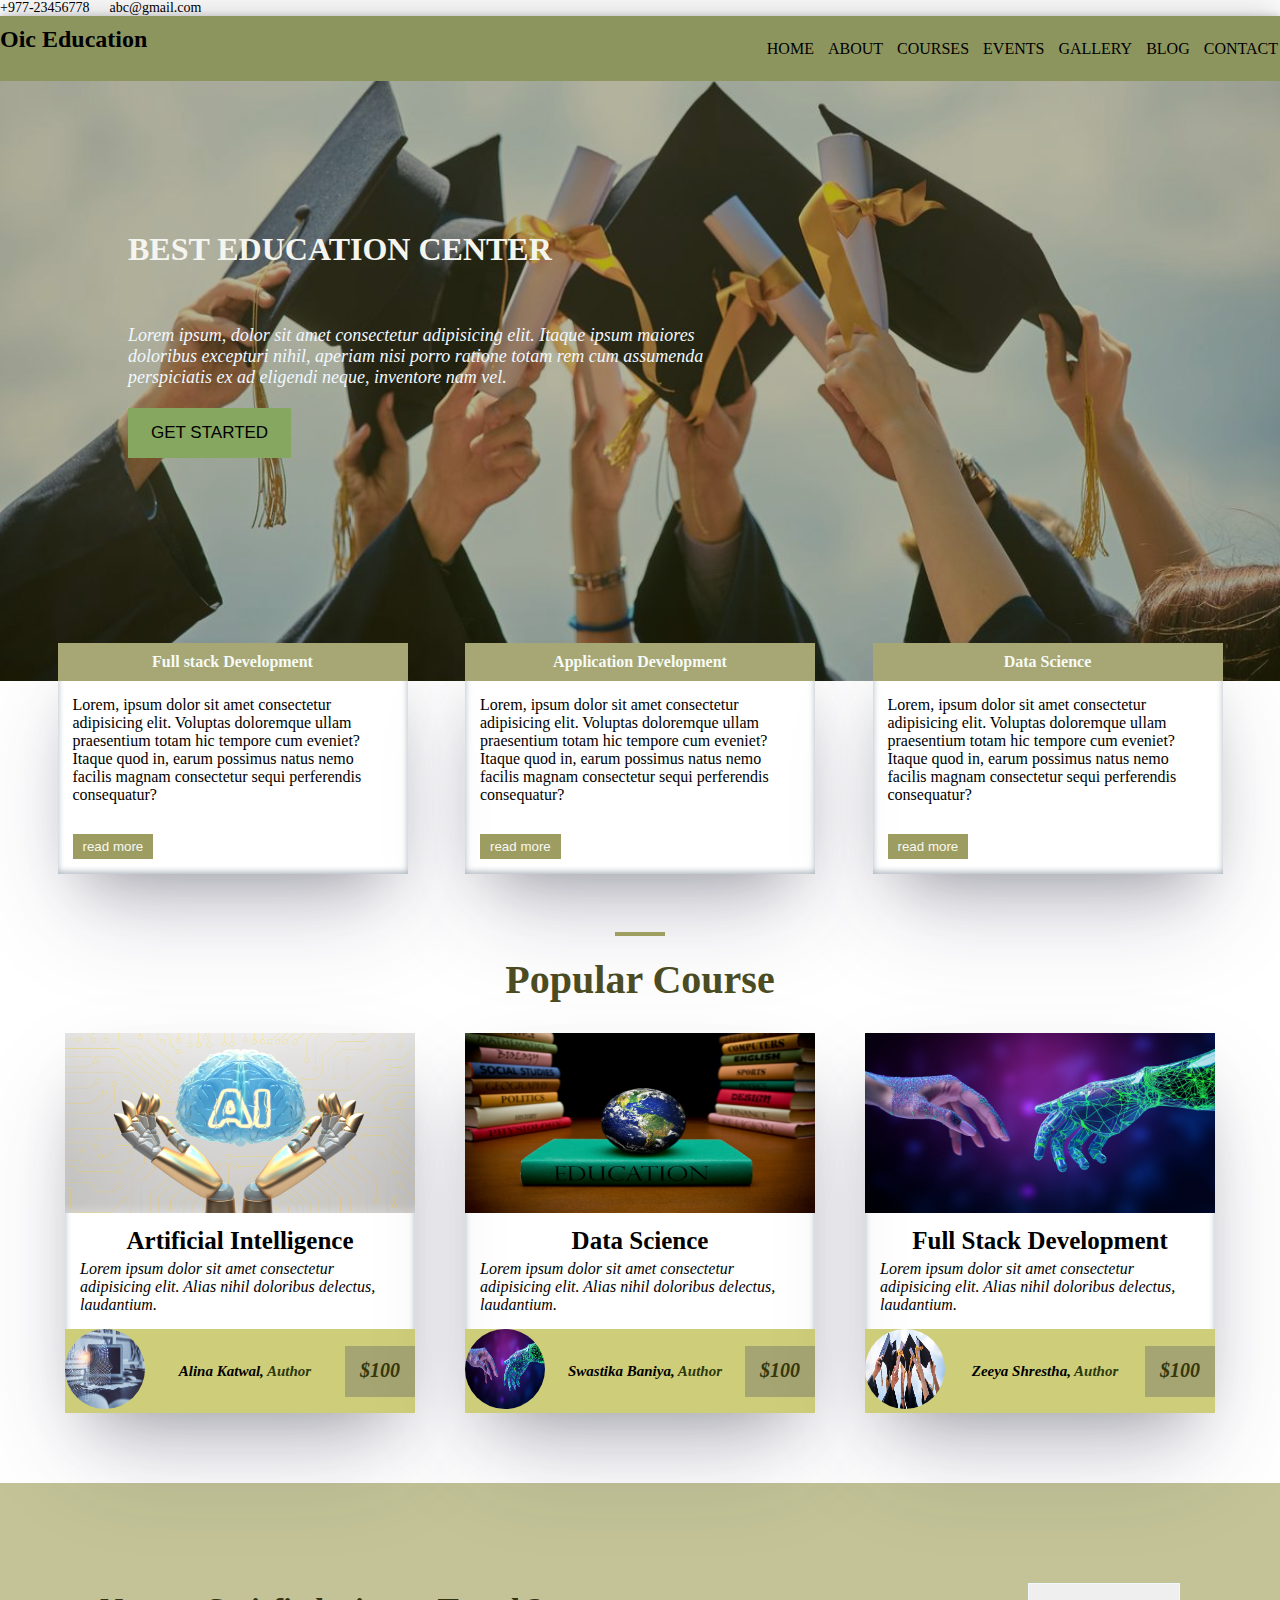
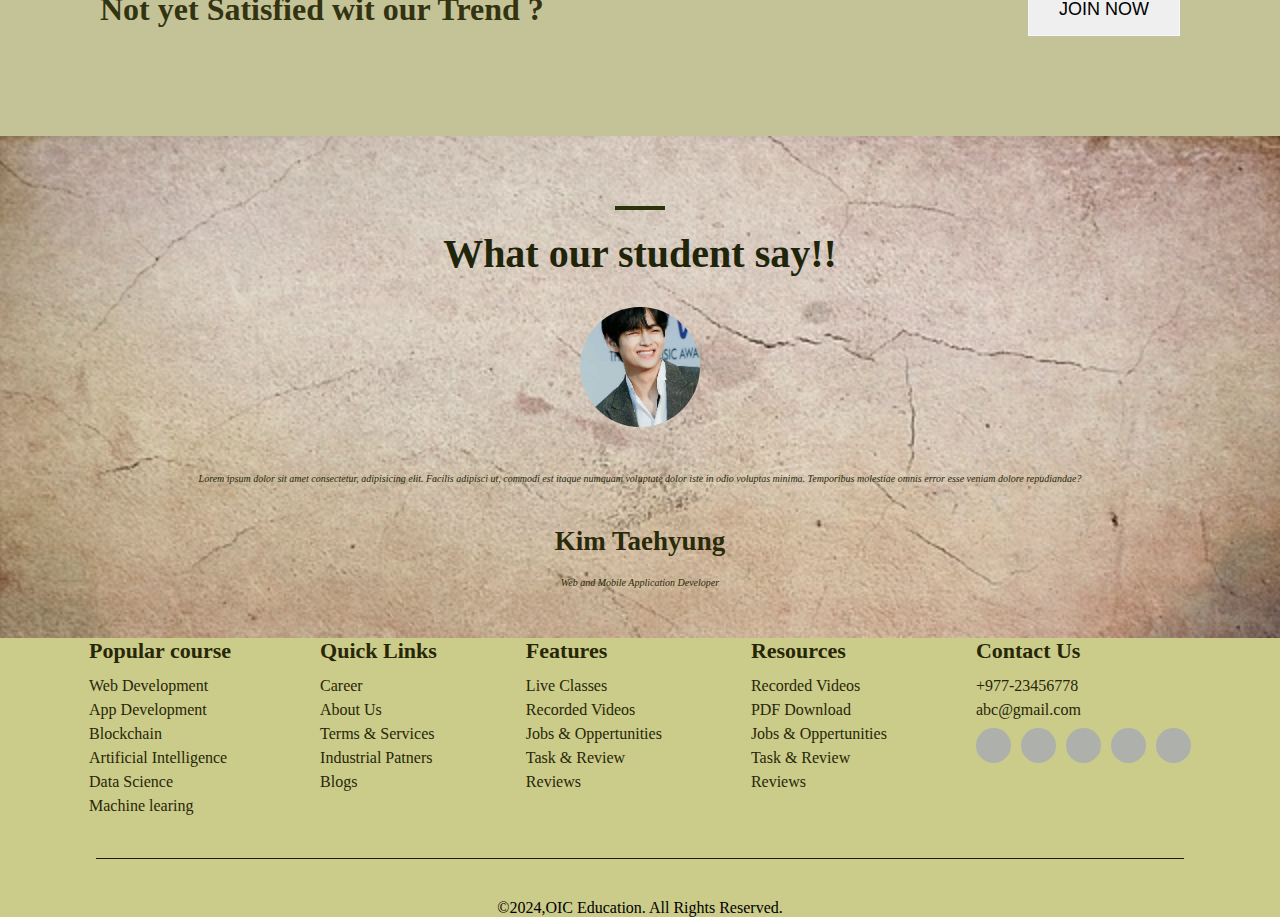
<file: index.html>
<!DOCTYPE html>
<html lang="en">

<head>
    <meta charset="UTF-8">
    <meta name="viewport" content="width=device-width, initial-scale=1.0">
    <link rel="stylesheet" href="https://cdnjs.cloudflare.com/ajax/libs/font-awesome/6.5.1/css/all.min.css"
        integrity="sha512-DTOQO9RWCH3ppGqcWaEA1BIZOC6xxalwEsw9c2QQeAIftl+Vegovlnee1c9QX4TctnWMn13TZye+giMm8e2LwA=="
        crossorigin="anonymous" referrerpolicy="no-referrer" />
    <link rel="stylesheet" href="./style.css">
    <title>Oic Education</title>
</head>

<body>
    <!-- topbar start-->
    <nav class="top_bar">
        <div class="container">
            <div class="contact_info">
                <ul>
                    <li><i class="fa-solid fa-phone"></i>+977-23456778</li>
                    <li><i class="fa-regular fa-envelope"></i></i>abc@gmail.com</li>
                </ul>
            </div>

            <div class="social_icons">
                <ul>
                    <li><i class="fa-brands fa-facebook"></i></li>
                    <li><i class="fa-brands fa-youtube"></i></li>
                    <li><i class="fa-brands fa-tiktok"></i></li>
                    <li><i class="fa-brands fa-linkedin"></i></li>
                    <li><i class="fa-brands fa-instagram"></i></li>
                </ul>
            </div>
        </div>
    </nav>
    <!--topbar end -->
    <!-- header start -->
    <header class="header_section">
        <div class="container">
            <div class="logo">
                <h2>Oic Education</h2><br>
            </div>
            <div class="nav_elements">
                <ul>
                    <li>Home</li>
                    <li>About</li>
                    <li class="nav_link">
                        Courses
                        <ul class="dropdown">
                            <li>Web Development</li>
                            <li>App Development</li>
                            <li>Graphics Design</li>
                            <li>Networking</li>
                        </ul>
                    </li>
                    <li>Events</li>
                    <li>Gallery</li>
                    <li class="blog_link">
                        Blog
                        <ul class="dropdown">
                            <li>AI</li>
                            <li>ML</li>
                            <li>Cloud</li>
                            <li>Development</li>
                        </ul>
                    </li>
                    <li>Contact</li>
                </ul>
            </div>
            <div class="menu_bar">
                <i class="fa-solid fa-bars"></i>
            </div>
        </div>
    </header>
    <!-- header end  -->
    <!-- hero secton start -->
    <div class="hero_section">
        <div class="overlay"></div>
        <div class="hero_section_content">
            <h1> BEST EDUCATION CENTER <BR></BR></h1>
            <P>Lorem ipsum, dolor sit amet consectetur adipisicing elit. Itaque ipsum maiores doloribus excepturi nihil,
                aperiam nisi porro ratione totam rem cum assumenda perspiciatis ex ad eligendi neque, inventore nam vel.
            </P>
            <BUTTON>Get Started</BUTTON>
        </div>
    </div>
    <!-- hero/banner secton end -->
    <!-- Course Highlights start -->
    <div class="course_highlights">
        <div class="container">
            <div class="course_card">
                <h4>Full stack Development</h4>
                <p>Lorem, ipsum dolor sit amet consectetur adipisicing elit. Voluptas doloremque ullam praesentium totam
                    hic
                    tempore cum eveniet? Itaque quod in, earum possimus natus nemo facilis magnam consectetur sequi
                    perferendis consequatur?</p>
                <button>read more</button>

            </div>
            <div class="course_card">
                <h4>Application Development</h4>
                <p>Lorem, ipsum dolor sit amet consectetur adipisicing elit. Voluptas doloremque ullam praesentium totam
                    hic
                    tempore cum eveniet? Itaque quod in, earum possimus natus nemo facilis magnam consectetur sequi
                    perferendis consequatur?</p>
                <button>read more</button>

            </div>
            <div class="course_card">
                <h4>Data Science</h4>
                <p>Lorem, ipsum dolor sit amet consectetur adipisicing elit. Voluptas doloremque ullam praesentium totam
                    hic
                    tempore cum eveniet? Itaque quod in, earum possimus natus nemo facilis magnam consectetur sequi
                    perferendis consequatur?</p>
                <button>read more</button>

            </div>
        </div>
    </div>
    <!-- Course Highlights end -->
    <!-- popular course section start -->
    <div class="popular_course">
        <div class="head">
            <h2>Popular Course</h2>
        </div>
        <div class="container">
            <div class="course_card">
                <img src="./images/AIML.jpg" alt="AIML">
                <h5>Artificial Intelligence</h5>
                <p>Lorem ipsum dolor sit amet consectetur adipisicing elit. Alias nihil doloribus delectus, laudantium.
                </p>
                <div class="author">
                    <div class="author_image">
                        <img src="./images/AIML-101-web.jpg" alt="">
                    </div>
                    <div class="author_name">
                        <p class="name">Alina Katwal,
                            <span>Author</span>
                        </p>
                    </div>
                    <div class="price">
                        <p>$100</p>
                    </div>
                </div>
            </div>
            <div class="course_card">
                <img src="./images/educ.jpg" alt="AIML">
                <h5>Data Science</h5>
                <p>Lorem ipsum dolor sit amet consectetur adipisicing elit. Alias nihil doloribus delectus, laudantium.
                </p>
                <div class="author">
                    <div class="author_image">
                        <img src="./images/afce27d5dcb021422c709cb5bf60cb3a33f7376d-1456x816.webp" alt="">
                    </div>
                    <div class="author_name">
                        <p class="name">Swastika Baniya,
                            <span>Author</span>
                        </p>
                    </div>
                    <div class="price">
                        <p>$100</p>
                    </div>
                </div>
            </div>
            <div class="course_card">
                <img src="./images/afce27d5dcb021422c709cb5bf60cb3a33f7376d-1456x816.webp" alt="AIML">
                <h5>Full Stack Development</h5>
                <p>Lorem ipsum dolor sit amet consectetur adipisicing elit. Alias nihil doloribus delectus, laudantium.
                </p>
                <div class="author">
                    <div class="author_image">
                        <img src="./images/157814-dngaqrvkqw-1618826763.jpg" alt="">
                    </div>
                    <div class="author_name">
                        <p class="name">Zeeya Shrestha,
                            <span>Author</span>
                        </p>
                    </div>
                    <div class="price">
                        <p>$100</p>
                    </div>
                </div>
            </div>
        </div>
    </div>
    <!-- popular course section end -->
    <!-- mid scetion start -->
    <div class="mid_section">
        <div class="container">
            <div class="mid_text">
                <h1> Not yet Satisfied wit our Trend ?</h1>
            </div>
            <div class="button">
                <button>Join Now</button>
            </div>
        </div>
    </div>
    <!-- mid scetion end -->
    <!-- restimonial section start -->
    <div class="testimonial_section">
        <div class="head">
            <h2>What our student say!!</h2>
        </div>
        <div class="container">
            <div class="testimonial_card">
                <div class="testi_image">
                    <img src="./images/main-qimg-4c1ede364cfcbd13e29455648d8c4973-lq.jpg" alt="">
                </div>
                <div class="testi_content">
                    <p> 
                       <i class="fa-solid fa-quote-left"></i>
         Lorem ipsum dolor sit amet consectetur, adipisicing elit. Facilis adipisci ut, commodi est itaque
                        numquam voluptate dolor iste in odio voluptas minima. Temporibus molestiae omnis error esse
                        veniam dolore repudiandae?
                        <i class="fa-solid fa-quote-right"></i>
                    </p>
                </div>
                <div class="name_and_position">
                    <h4>Kim Taehyung</h4>
                    <p>Web and Mobile Application Developer</p>
                </div>
            </div>
        </div>
    </div>
    <!-- restinomial section end -->
    <!-- fooeter start -->
    <footer class="footer_section">
        <div class="container">
            <div class="footer_link">
                <h4>Popular course</h4>
                <ul>
                    <li>Web Development</li>
                    <li>App Development</li>
                    <li>Blockchain</li>
                    <li>Artificial Intelligence</li>
                    <li>Data Science</li>
                    <li>Machine learing</li>
                </ul>
            </div>
            <div class="footer_link">
                <h4>Quick Links</h4>
                <ul>
                    <li>Career</li>
                    <li>About Us</li>
                    <li>Terms & Services</li>
                    <li>Industrial Patners</li>
                    <li>Blogs</li>
                   
                </ul>
            </div>
            <div class="footer_link">
                <h4>Features</h4>
                <ul>
                    <li>Live Classes</li>
                    <li>Recorded Videos</li>
                    <li>Jobs & Oppertunities</li>
                    <li>Task & Review</li>
                    <li>Reviews</li>
                   
                </ul>
            </div>
            <div class="footer_link">
                <h4>Resources</h4>
                <ul>
                     <li>Recorded Videos</li>
                    <li>PDF Download</li>
                    <li>Jobs & Oppertunities</li>
                    <li>Task & Review</li>
                    <li>Reviews</li>
                   
                </ul>
            </div>
            <div class="footer_link">
                <h4>Contact Us</h4>
                <div class="contact_info">
                    <ul>
                        <li><i class="fa-solid fa-phone"></i>+977-23456778</li>
                        <li><i class="fa-regular fa-envelope"></i></i>abc@gmail.com</li>
                    </ul>
                </div>
    
                <div class="social_icons">
                    <ul>
                        <li><i class="fa-brands fa-facebook"></i></li>
                        <li><i class="fa-brands fa-youtube"></i></li>
                        <li><i class="fa-brands fa-tiktok"></i></li>
                        <li><i class="fa-brands fa-linkedin"></i></li>
                        <li><i class="fa-brands fa-instagram"></i></li>
                    </ul>
                </div>
            </div>

                
            </div>
        <p>&copy;2024,OIC Education. All Rights Reserved.</p>
    </footer>


     <!-- fooeter end -->
</body>

</html>
</file>
<file: style.css>
* {
    margin: 0;
    padding: 0;
}

/*topbar style start*/


.container {
    width: 100%;
    margin: auto;
}

.top_bar .container {
    display: flex;
    justify-content: space-between;
}

.top_bar ul {
    list-style: none;
    display: flex;
    gap: 20px;
}

.top_bar {
    font-size: 14px;
}
@media screen and (max-width: 503px){
    .top_bar {
        display: none;
    }
   
}

/*topbar style end*/
/* header section styling start */

.header_section {
    background-color: rgb(141, 149, 95);
    padding: 10px 0;
    box-shadow: rgba(0, 0, 0, 0.25) 0px 54px 55px,
        rgba(0, 0, 0, 0.12) 0px -12px 30px,
        rgba(0, 0, 0, 0.12) 0px 4px 6px,
        rgba(0, 0, 0, 0.17) 0px 12px 13px,
        rgba(0, 0, 0, 0.09) 0px -3px 5px;
}

.header_section logo h2 {
    font-variant: small cap;
    font-style: italic;
    font-size: 35px;
}

.header_section .container {
    display: flex;
    justify-content: space-between;
    align-items: center;
}

.header_section ul {
    list-style: none;
    display: flex;
    gap: 10px;
}

.header_section ul li {
    padding: 5px 2px;
    text-transform: uppercase;
}

.header_section ul li:hover {
    background-color: rgb(203, 204, 205);
    color: rgb(8, 47, 139);
    /*border-bottom: 1px solid black;*/
    cursor: pointer;
}

.nav_link {
    position: relative;
}

.header_section .dropdown {
    background-color: rgb(160, 160, 55);
    color: blanchedalmond;
    display: none;
    padding: 10px;
    /*spacing*/
    margin-left: -20px;
    position: absolute;
    width: 170px;
    top: 29px;
}

.header_section .dropdown li {
    font-size: 15px;
}

.nav_link:hover .dropdown {
    display: block;
}
.menu_bar{
    display: none;
}
.menu_bar i{
    font-size: 25px;
    cursor:pointer;
}
@media screen and (max-width: 863px) {
    .container {
        width:95%;
    }
}
@media screen and (max-width:721px){
    .nav_elements ul{
     display: none;
    }
    .menu_bar{
        display: block;
    }
}
@media screen and (max-width:501px) {
    .header_section{
       background-color: rgb(177, 177, 119);
       color: rgb(48, 48, 17);
    }
    
}
.blog_link {
    position: relative;
}

.header_section .dropdown {
    background-color: rgb(160, 160, 55);
    color: rgb(14, 12, 10);
    display: none;
    padding: 10px;
    /*spacing*/
    margin-left: -20px;
    position: absolute;
    width: 180px;
    top: 29px;
    z-index: 1000;
}

.header_section .dropdown li {
    font-size: 15px;
}

.blog_link:hover .dropdown {
    display: block;
}

/* header section end */
/* hero section styling start */
.hero_section {
    background-color: rgb(64, 64, 11);
    color: rgb(245, 245, 240);
    position: relative;
}

.hero_section .overlay {
    height: 600px;
    width: 100%;
    background: url("./images/157814-dngaqrvkqw-1618826763.jpg") no-repeat;
    background-size: cover;
    background-position: center;
    opacity: 0.6;
}

.hero_section_content {
    position: absolute;
    top: 25%;
    left: 10%;
    width: 50%;
}

.hero_section_content p {
    font-size: 18px;
    font-style: italic;
    padding: 20px 0;
    color: aliceblue;
}

.hero_section_content button {
    border: none;
    background-color: rgb(134, 167, 96);
    padding: 15px 23px;
    text-transform: uppercase;
    font-size: 17px;
}
@media screen and (max-width:612px){
    .hero_section .overlay{
height: 500;
    }
    .hero_section_content{
        top:15%;
        left:5%;
    }
    .hero_section h1{
        font-size: 30px;
    }
    .hero_section_content p{
        font-size: 16px;
    }
}


/* hero section styling end */
/* course highlight styling s[tarts  */
.course_highlights {
    position: relative;
    top: -38px;
}

.course_highlights .container {
    display: flex;
    justify-content: space-evenly;
    flex-wrap: wrap;
    row-gap: 30px;
}

.course_card {
    width: 350px;
    box-shadow: rgba(50, 50, 93, 0.25) 0px 50px 100px -20px,
        rgba(0, 0, 0, 0.3) 0px 30px 60px -30px,
        rgba(10, 37, 64, 0.35) 0px -2px 6px 0px inset;

}

.course_card h4 {
    background-color: rgb(167, 167, 118);
    color: rgb(246, 251, 246);
    text-align: center;
    padding: 10px 0;
}

.course_card p {
    padding: 15px;
}

.course_card button {
    border: none;
    margin: 15px;
    padding: 5px 10px;
    background-color: rgb(157, 157, 98);
    color: rgb(248, 248, 241);
    cursor: pointer;

}


/* course highlight styling ends  */
/* popular course styling start */
.popular_course {
    padding:0px ;
    margin-top: -30px;
}

.popular_course .container{
    display: flex;
    justify-content: center;
    flex-wrap: wrap;
    gap:50px;
}

.head {
    text-align: center;
    padding: 30px;
}

.head h2 {
    font-size: 40px;
    color: rgb(77, 77, 35);
}

.head h2::before {
    content: "";
    width: 50px;
    height: 4px;
    background-color: rgb(168, 168, 99);
    display: block;
    margin: 20px auto;
}

.popular_course .course_card img {
    width: 100%;
    height: 180px;
}

.popular_course .course_card h5 {
    text-align: center;
    font-size: 25px;
    padding: 10px;
}

.popular_course .course_card p {
    font-style: italic;
    margin-top: -20px;
}


.author{
    display: flex;
    justify-content: space-between;
    align-items: center;
    background-color:rgb(206, 206, 122) ;

}
.author .author_image img{
height:80px;
width:80px;
border-radius: 50%;
}

.author_name .name{
    font-size: 15px;
    font-weight: 550;
    margin-bottom:-20px ;
}
.author_name .name span{
   
    color: rgb(44, 57, 13);
    height:50px;
    
}
.price {
    background-color:rgb(165, 165, 115);
    color:rgb(56, 56, 11);
     padding-top:  18px;
     front-weight: 600;
    }
    .price p{
        font-size: 20px;
        font-weight: 550;
    }
    /* popular course styling end */
    /* mid section styling start */
    .mid_section{
        background-color: rgb(195, 195, 151);
        color:rgb(51, 51, 17);
        padding:100px;
        margin-top: 70px ;
    }
    .mid_section .container{
        display:flex;
        flex-wrap: wrap;
        row-gap: 10px;
        justify-content: space-between;
        align-items: center;
    }
    .mid_section .button button{
        border:none;
        padding: 15px 30px;
        text-transform: uppercase;
        font-size: 18px;
        cursor: pointer;
        border: 1px solid aliceblue;
    }
    .mid_section .button button:hover{
        background-color: transparent;
        color:aliceblue;
    }
     /* mid section styling end */
     /* testimonial setion styling start */
     
     .testimonial_section{
        
     /* margin-top: 20px; */
     text-align: center;
     background: url(./images/wall-1217083_640.jpg) no-repeat;
    background-size: cover;
    padding:20px 0 30px 0;
    color:rgb(42, 42, 10);
    background-color: rgb(181, 181, 129);
    
    }
    .testimonial_card .testi_image img{
        height: 120ox;
        width: 120px;
        border-radius: 50%;
    }
    .testimonial_card p{
        font-size: 10px;
        padding: 20px;
        font-style:italic;
    }
    .testimonial_card p i {
        font-size: 35px;
    }
    .name_and_position h4{
        font-size: 27px;
        padding-top: 15px;
    }
    .testimonial_section .head h2{
        color: rgb(32, 37, 10);

    }
    .testimonial_section .head h2::before{
        background-color: rgb(42, 51, 12);

    }

    
      /* testimonial setion styling end */
      /* footer section styling start */
      .footer_section{
        background-color: rgb(203, 203, 138);
      }
      .footer_section .container
      {
        display:flex;
        flex-wrap: wrap;
        row-gap: 30px;
        justify-content: space-evenly;
      
        width: 100%;
        color:rgb(39, 39, 8);
      }
      .footer_link h4{
        font-size: 22px;
        padding-bottom: 10px;
      }
      .footer_section ul{
        list-style: none;
      }
      .footer_section ul li{
        padding:3px 0;
      }
      .footer_section .social_icons ul{
        display: flex;
        justify-content: space-between;
        margin-top: 6px;
        gap:10px;
        text-align: center;
        align-items: center;
      }
      .footer_section .social_icons li{
        height:35px;
        width:35px;
        border-radius: 50%;
        padding:0;
        background-color: rgb(174, 176, 171);
        color:rgb(47, 47, 16);
      }
      .footer_section .social_icons li i{
        margin-top:10px;
        font-size: 14px;
      }
    .footer_section p{
        width:85%;
       
        margin:auto;
        text-align:center;
          margin-top: 40px;
          border-top: 1px solid rgb(30, 30, 4);
          padding-top: 40px;
    }

       /* footer section styling end */
</file>
